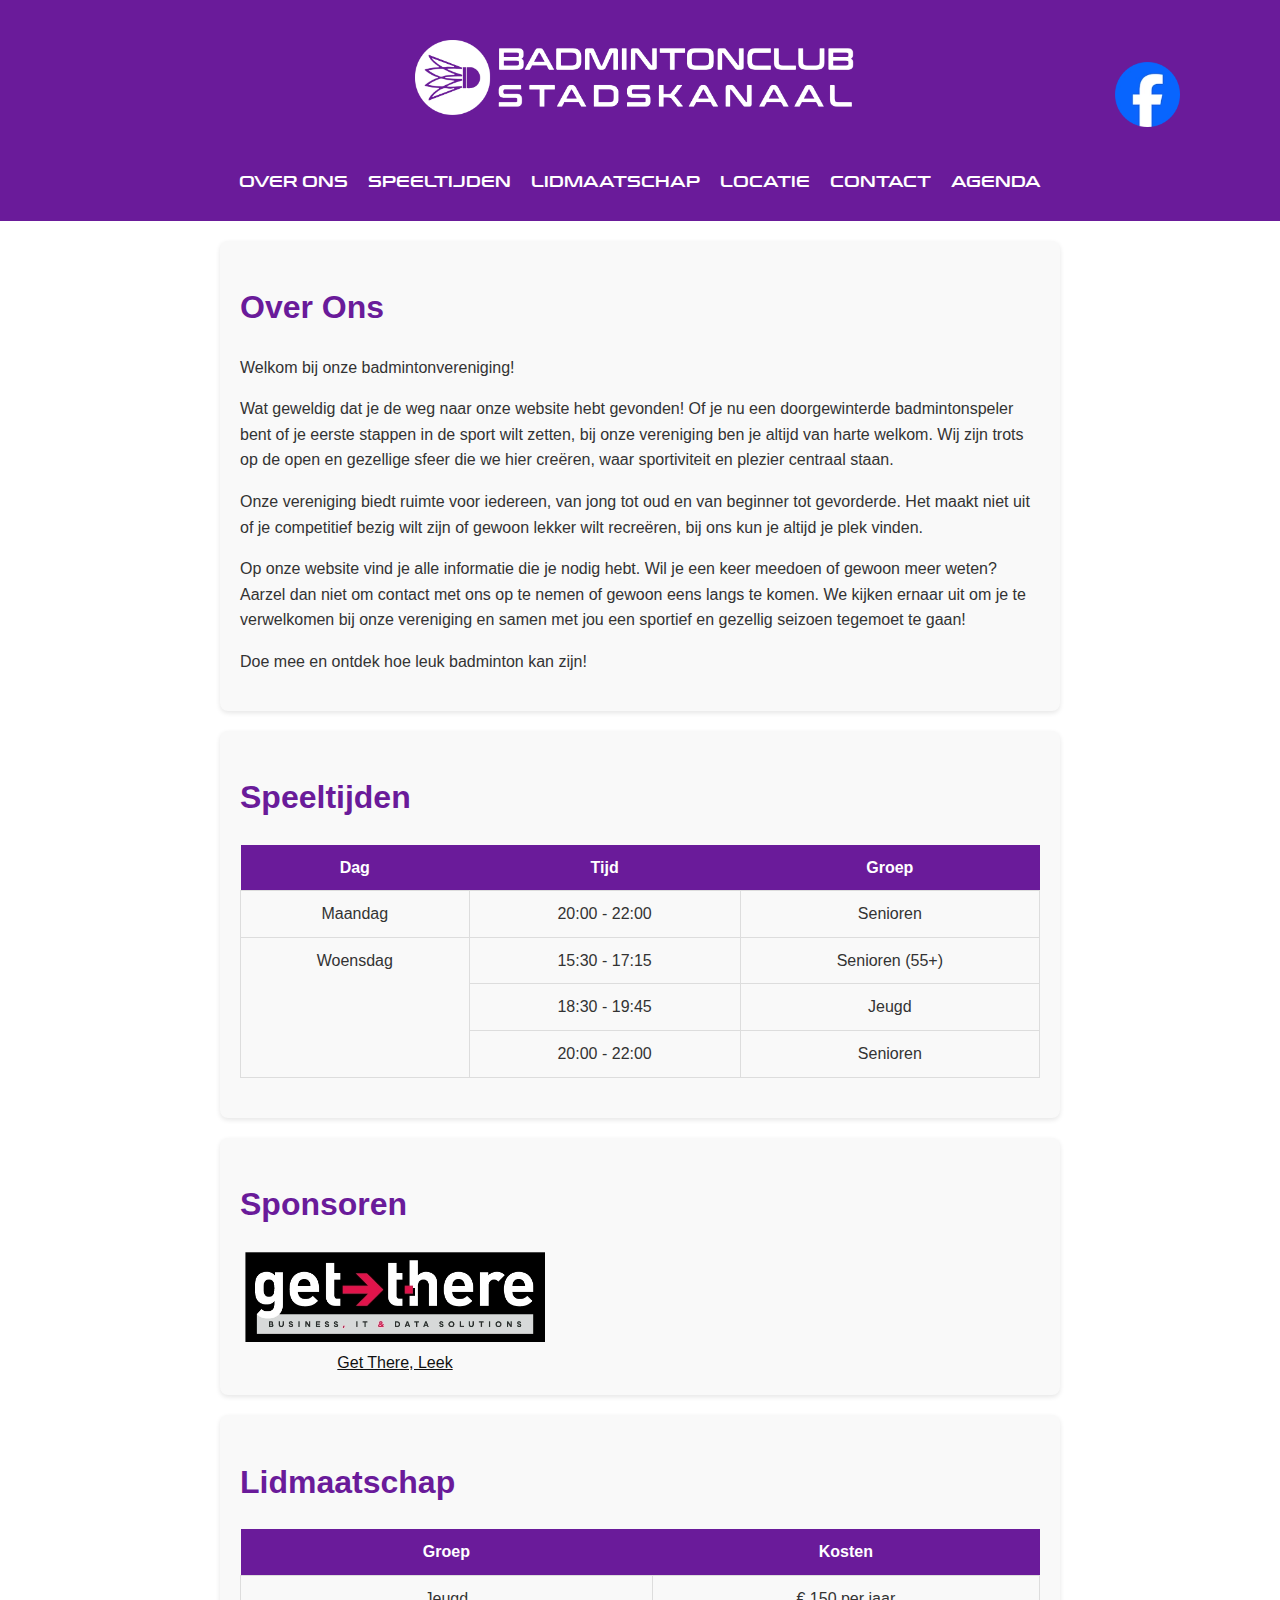
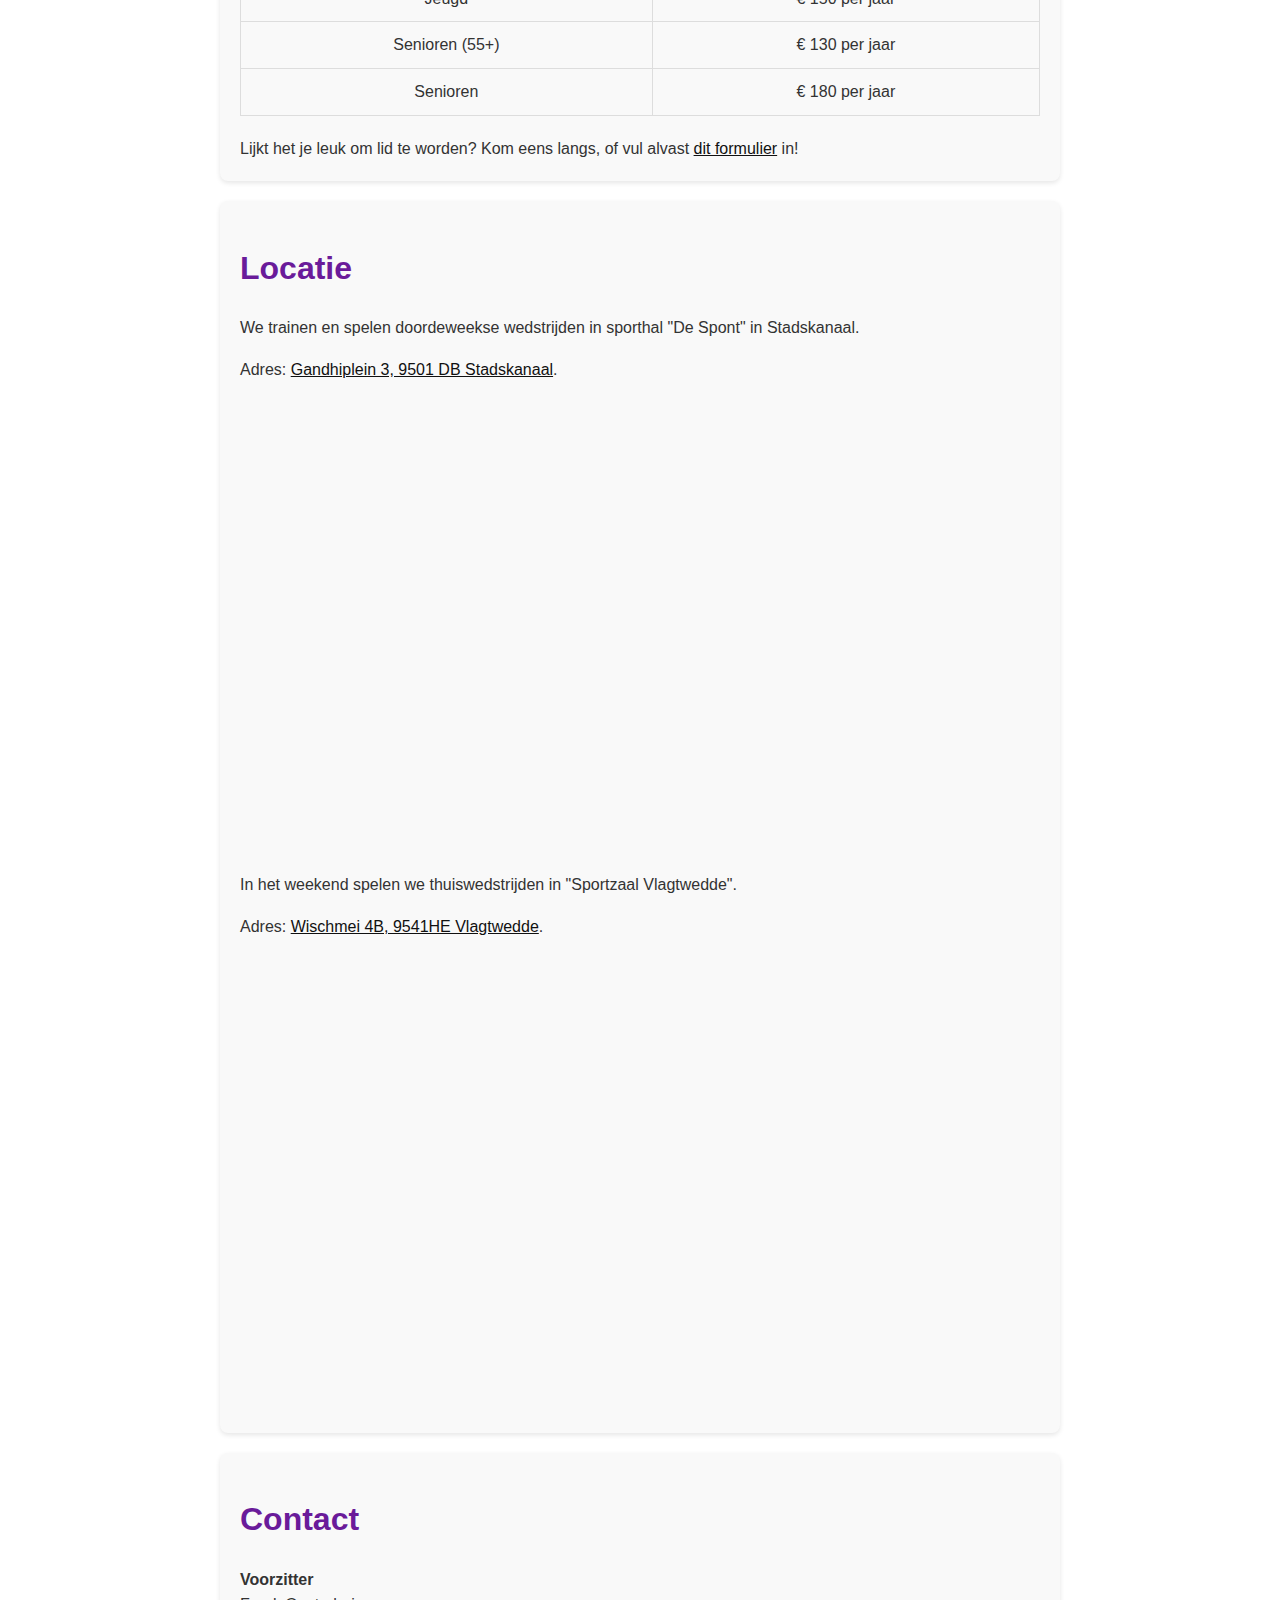
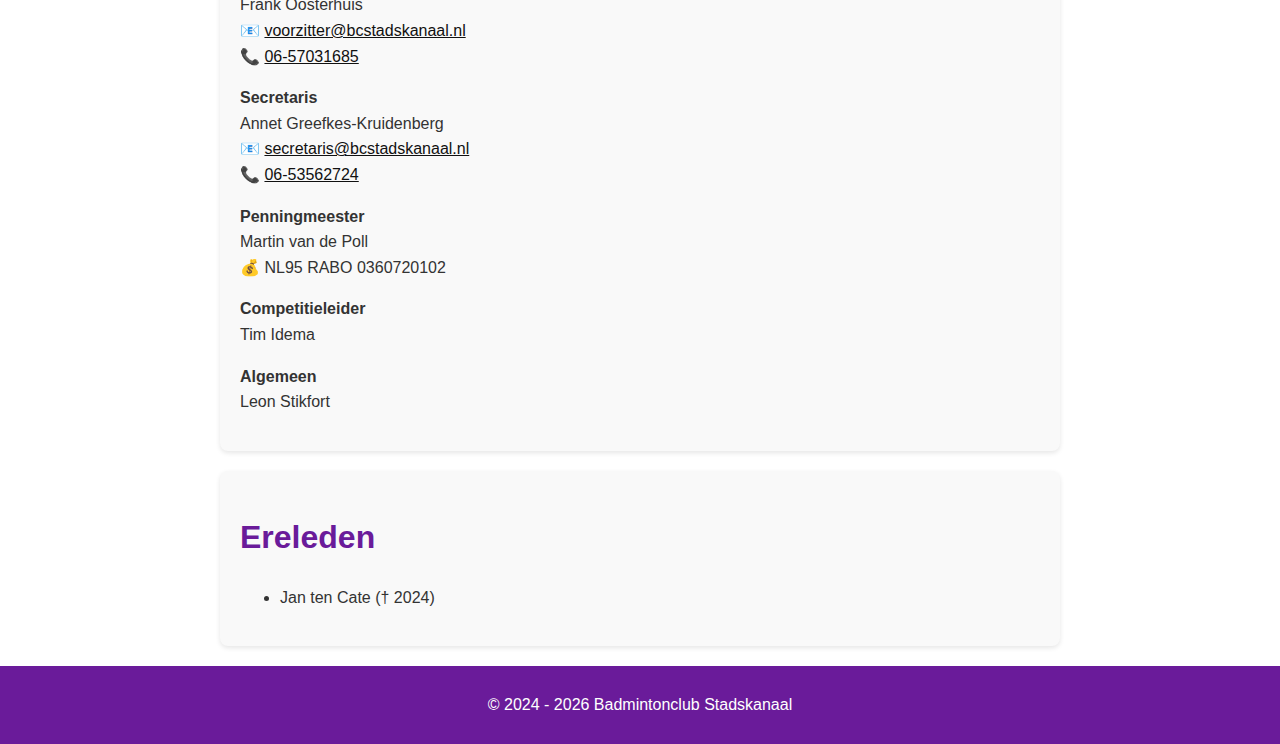
<file: docs/index.html>
<!DOCTYPE html>
<html lang="en">

<head>
    <meta charset="UTF-8">
    <meta name="viewport" content="width=device-width, initial-scale=1.0">
    <title>Badmintonclub Stadskanaal</title>
    <link rel="stylesheet" href="style/standard.css">
    <link rel="stylesheet" href="style/responsive.css">
    <link rel="icon" href="favicon.ico" type="image/x-icon">
    <script type="text/javascript" src="bcstadskanaal.js"></script>
</head>

<body>
    <header>
        <div id="logo">
            <img src="img/BC-Stadskanaal_Logo_Diapositief.webp" alt="Badmintonclub Stadskanaal" />
        </div>

        <nav>
            <ul>
                <li><a href="#overons">Over Ons</a></li>
                <li><a href="#speeltijden">Speeltijden</a></li>
                <li><a href="#lidmaatschap">Lidmaatschap</a></li>
                <li><a href="#locatie">Locatie</a></li>
                <li><a href="#contact">Contact</a></li>
                <li><a href="./agenda.html">Agenda</a></li>
            </ul>
        </nav>

        <div id="facebook">
            <a href="https://www.facebook.com/people/Badmintonclub-Stadskanaal/61571545839294">
                <img src="./img/facebook.webp" alt="Facebook pagina">
            </a>
        </div>
    </header>

    <section id="overons">
        <h1>Over Ons</h1>
        <p>Welkom bij onze badmintonvereniging!</p>
        <p>Wat geweldig dat je de weg naar onze website hebt gevonden! Of je nu een doorgewinterde badmintonspeler bent
            of je eerste stappen in de sport wilt zetten, bij onze vereniging ben je altijd van harte welkom. Wij zijn
            trots op de open en gezellige sfeer die we hier creëren, waar sportiviteit en plezier centraal staan.</p>
        <p>Onze vereniging biedt ruimte voor iedereen, van jong tot oud en van beginner tot gevorderde. Het maakt niet
            uit of je competitief bezig wilt zijn of gewoon lekker wilt recreëren, bij ons kun je altijd je plek vinden.
        </p>
        <p>Op onze website vind je alle informatie die je nodig hebt. Wil je een keer meedoen of gewoon meer weten?
            Aarzel dan niet om contact met ons op te nemen of gewoon eens langs te komen. We kijken ernaar uit om je te
            verwelkomen bij onze vereniging en samen met jou een sportief en gezellig seizoen tegemoet te gaan!</p>
        <p>Doe mee en ontdek hoe leuk badminton kan zijn!</p>
    </section>

    <section id="speeltijden">
        <h1>Speeltijden</h1>
        <table>
            <thead>
                <tr>
                    <th>Dag</th>
                    <th>Tijd</th>
                    <th>Groep</th>
                </tr>
            </thead>
            <tbody>
                <tr>
                    <td>Maandag</td>
                    <td>20:00 - 22:00</td>
                    <td>Senioren</td>
                </tr>
                <tr>
                    <td rowspan="3">Woensdag</td>
                    <td>15:30 - 17:15</td>
                    <td>Senioren (55+)</td>
                </tr>
                <tr>
                    <td>18:30 - 19:45</td>
                    <td>Jeugd</td>
                </tr>
                <tr>
                    <td>20:00 - 22:00</td>
                    <td>Senioren</td>
                </tr>
            </tbody>
        </table>
    </section>

    <section id="sponsoren">
        <h1>Sponsoren</h1>
        <div>
            <a href="https://www.getthere.nl/"><img class="horizontal" src="sponsors/Logo_GetThere-WR_2024.webp"
                    alt="Get There Business, IT & Data Solutions"><br />Get There, Leek</a>
        </div>
    </section>

    <section id="lidmaatschap">
        <h1>Lidmaatschap</h1>
        <div>
            <table>
                <thead>
                    <tr>
                        <th>Groep</th>
                        <th>Kosten</th>
                    </tr>
                </thead>
                <tbody>
                    <tr>
                        <td>Jeugd</td>
                        <td>&euro; 150 per jaar</td>
                    </tr>
                    <tr>
                        <td>Senioren (55+)</td>
                        <td>&euro; 130 per jaar</td>
                    </tr>
                    <tr>
                        <td>Senioren</td>
                        <td>&euro; 180 per jaar</td>
                    </tr>
                </tbody>
            </table>
        </div>

        <div>
            Lijkt het je leuk om lid te worden? Kom eens langs, of vul alvast <a href="https://forms.gle/ZvSqqVsdp1KNqu5t5">dit formulier</a> in!
        </div>
    </section>

    <section id="locatie">
        <h1>Locatie</h1>
        <p>We trainen en spelen doordeweekse wedstrijden in sporthal "De Spont" in Stadskanaal.</p>
        <p>Adres: <a href="https://maps.app.goo.gl/ogtUmzMdTaf19t3T8">Gandhiplein 3, 9501 DB Stadskanaal</a>.</p>
        <div class="map">
            <iframe
                src="https://www.google.com/maps/embed?pb=!1m18!1m12!1m3!1d2874.0162944276335!2d6.9549649769701265!3d52.98818670146117!2m3!1f0!2f0!3f0!3m2!1i1024!2i768!4f13.1!3m3!1m2!1s0x47b7db0010e355bb%3A0xec71dfe32f0e07df!2sSporthal%20De%20Spont!5e1!3m2!1snl!2snl!4v1733387352089!5m2!1snl!2snl"
                allowfullscreen="" loading="lazy" referrerpolicy="no-referrer-when-downgrade"
                title="Kaart Sporthal de Spont"></iframe>
        </div>

        <p>In het weekend spelen we thuiswedstrijden in "Sportzaal Vlagtwedde".</p>
        <p>Adres: <a href="https://maps.app.goo.gl/faZiA4zVPNexQZkLA">Wischmei 4B, 9541HE Vlagtwedde</a>.</p>
        <div class="map">
            <iframe
                src="https://www.google.com/maps/embed?pb=!1m17!1m11!1m3!1d3671.4807923259423!2d7.110537878256191!3d53.02484517251428!2m2!1f0!2f0!3m2!1i1024!2i768!4f13.1!3m3!1m2!1s0x47b7c8b8fb8a9853%3A0x6e8216d768d8e55!2sWischmei%204B%2C%209541%20HE%20Vlagtwedde!5e1!3m2!1snl!2snl!4v1733827789915!5m2!1snl!2snl"
                allowfullscreen="" loading="lazy" referrerpolicy="no-referrer-when-downgrade"
                title="Kaart Sportzaal Vlagtwedde"></iframe>
        </div>
    </section>

    <section id="contact">
        <h1>Contact</h1>
        <p>
            <b>Voorzitter</b><br>
            Frank Oosterhuis<br>
            📧 <a href="mailto:voorzitter@bcstadskanaal.nl">voorzitter@bcstadskanaal.nl</a><br>
            📞 <a href="tel:+31657031685">06-57031685</a>
        </p>
        <p>
            <b>Secretaris</b><br>
            Annet Greefkes-Kruidenberg<br>
            📧 <a href="mailto:secretaris@bcstadskanaal.nl">secretaris@bcstadskanaal.nl</a><br>
            📞 <a href="tel:+31653562724">06-53562724</a>
        </p>
        <p>
            <b>Penningmeester</b><br>
            Martin van de Poll<br>
            💰 NL95 RABO 0360720102<br>
        </p>
        <p>
            <b>Competitieleider</b><br>
            Tim Idema<br>
        </p>
        <p>
            <b>Algemeen</b><br>
            Leon Stikfort<br>
        </p>
    </section>

    <section id="ereleden">
        <h1>Ereleden</h1>
        <p>
        <ul>
            <li>Jan ten Cate († 2024)</li>
        </ul>
        </p>
    </section>

    <footer>
        <p>&copy; 2024 - <span id="huidigjaar"></span> Badmintonclub Stadskanaal</p>
    </footer>
</body>

</html>
</file>
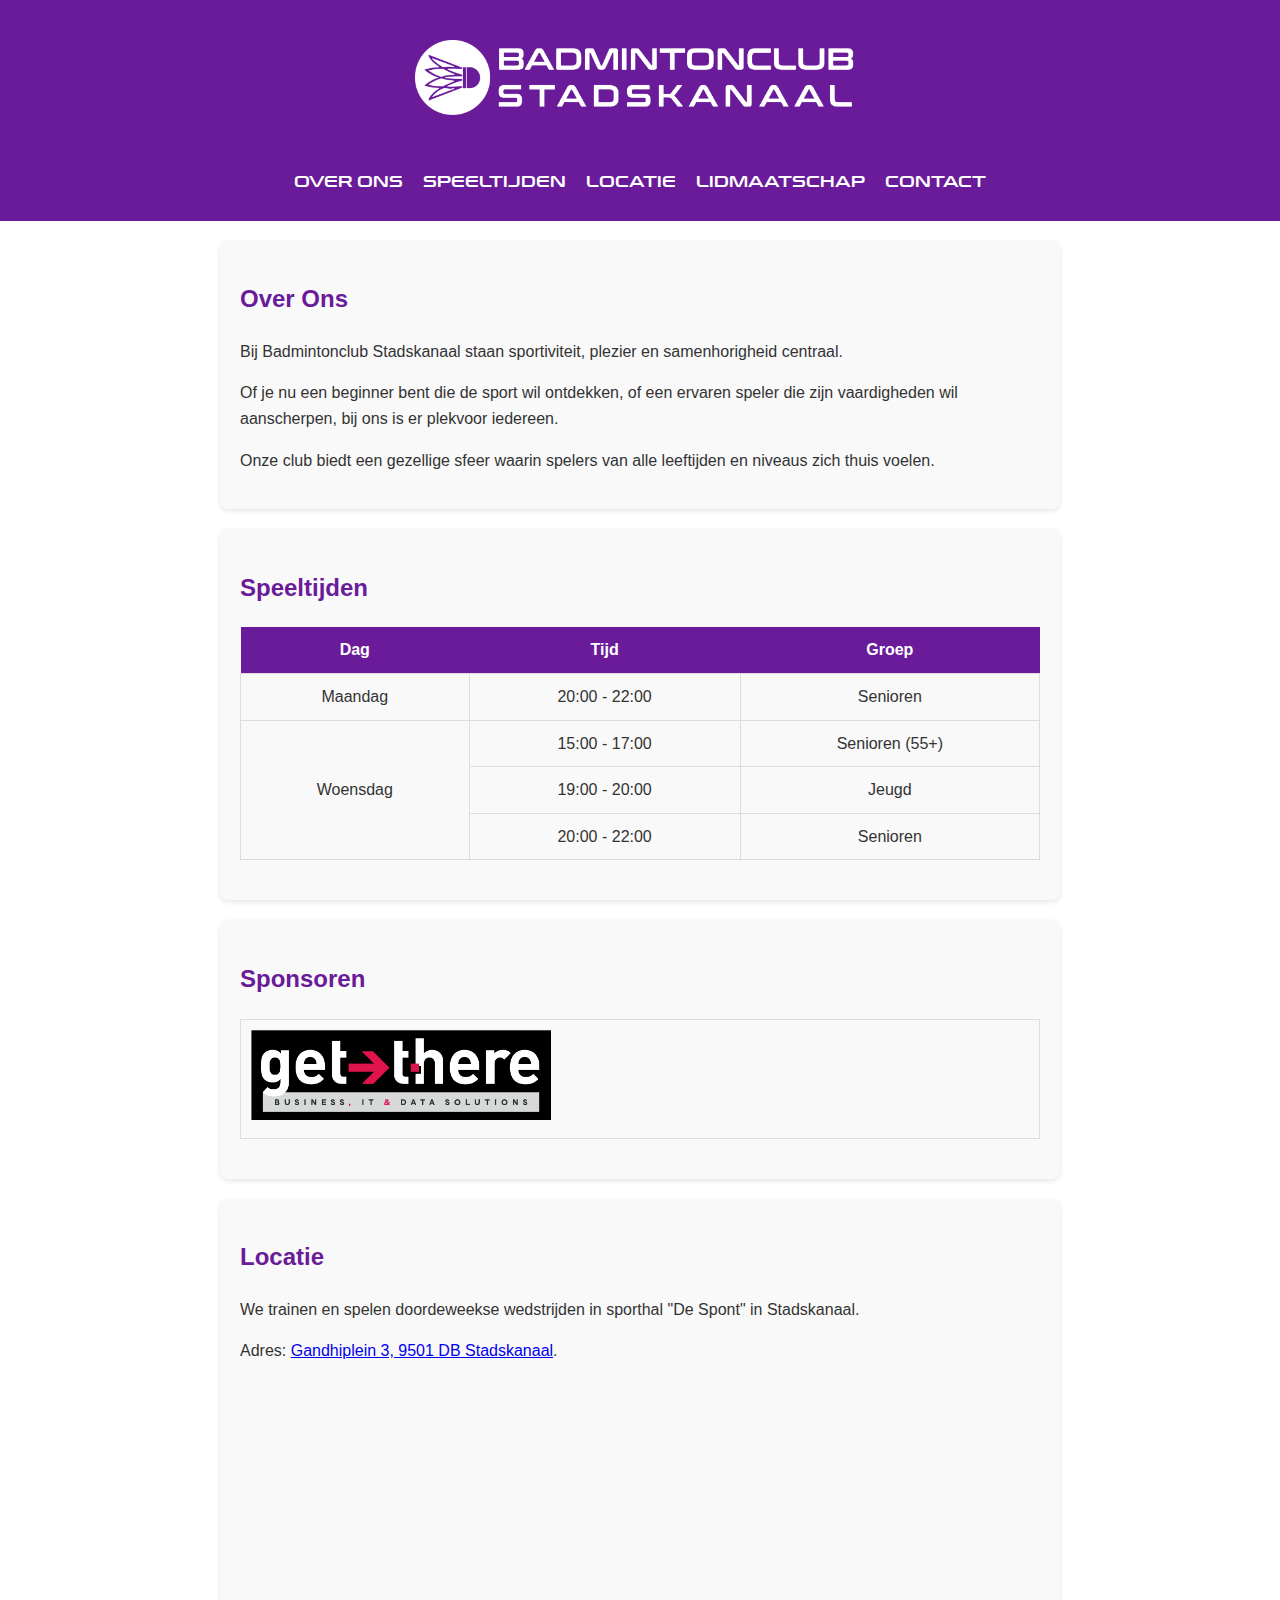
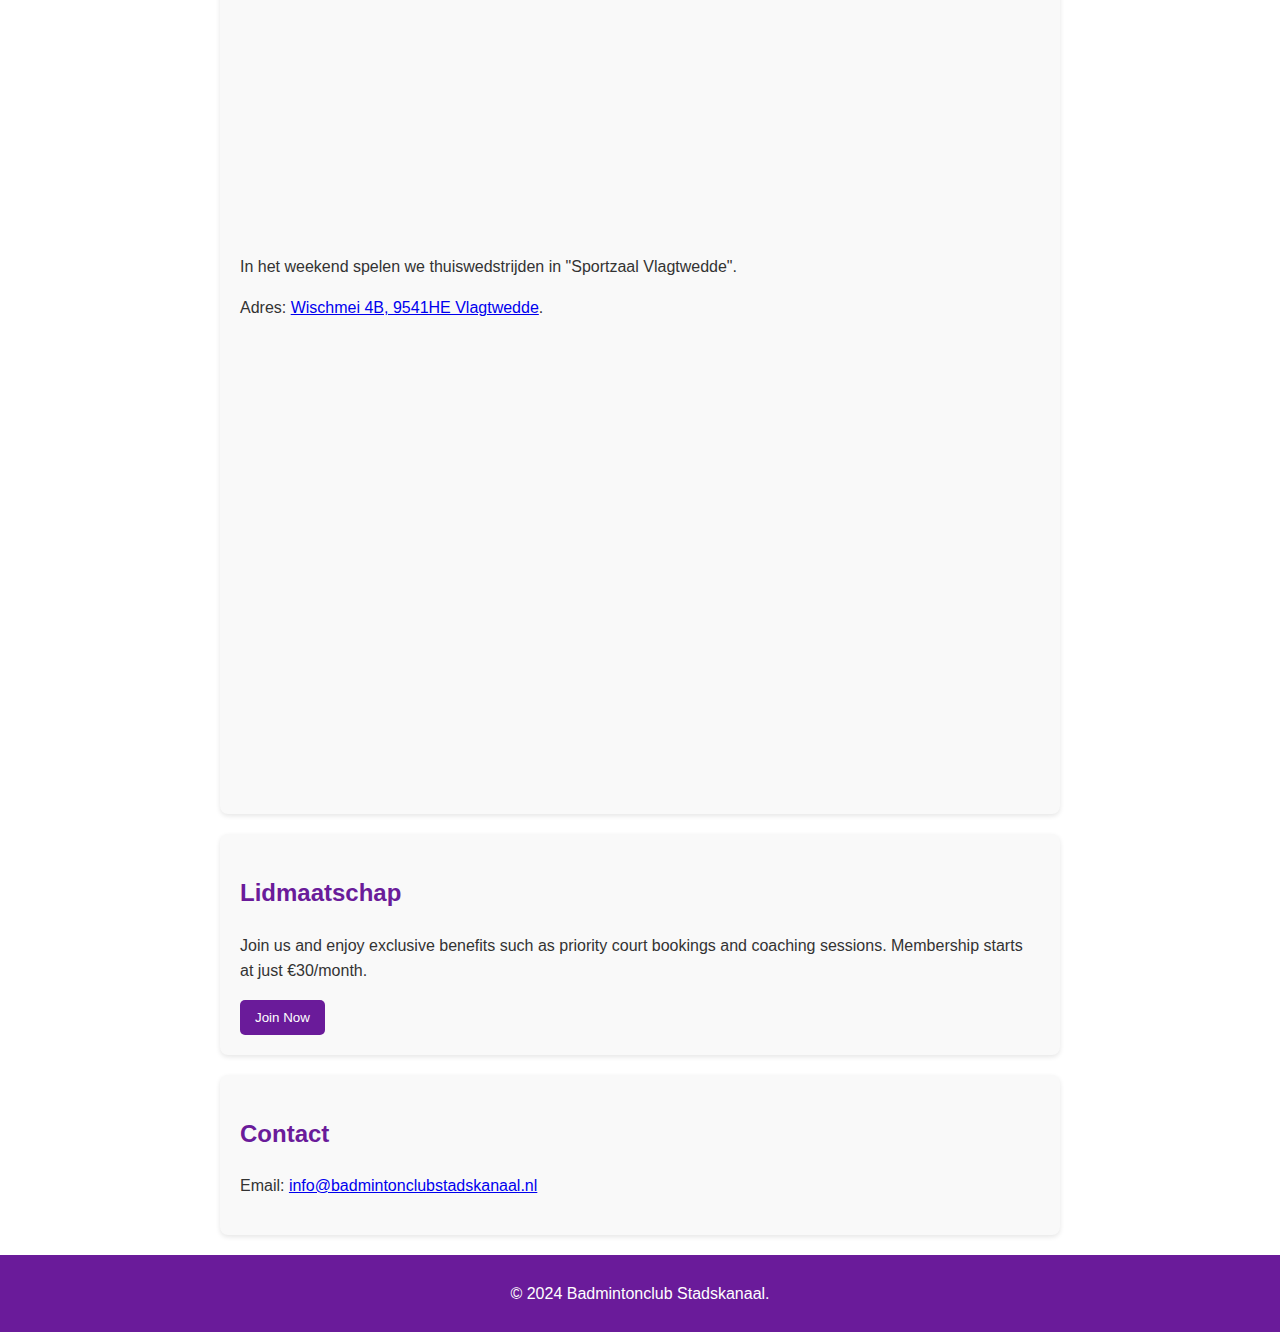
<file: static/index.html>
<!DOCTYPE html>
<html lang="en">

<head>
    <meta charset="UTF-8">
    <meta name="viewport" content="width=device-width, initial-scale=1.0">
    <title>Badmintonclub Stadskanaal</title>
    <link rel="stylesheet" href="style/bcstadskanaal.css">
    <link rel="icon" href="favicon.ico" type="image/x-icon">
</head>

<body>
    <header>
        <div class="logo">
            <img src="img/BC-Stadskanaal_Logo_Diapositief.png" alt="Badmintonclub Stadskanaal" />
        </div>
        <nav>
            <ul>
                <li><a href="#overons">Over Ons</a></li>
                <li><a href="#speeltijden">Speeltijden</a></li>
                <li><a href="#locatie">Locatie</a></li>
                <li><a href="#lidmaatschap">Lidmaatschap</a></li>
                <li><a href="#contact">Contact</a></li>
            </ul>
        </nav>
    </header>

    <section id="overons">
        <h2>Over Ons</h2>
        <p>Bij Badmintonclub Stadskanaal staan sportiviteit, plezier en samenhorigheid centraal. </p>
        <p>Of je nu een beginner bent die de sport wil ontdekken, of een ervaren speler die zijn vaardigheden wil
            aanscherpen, bij ons is er plekvoor iedereen. </p>
        <p>Onze club biedt een gezellige sfeer waarin spelers van alle leeftijden en niveaus zich thuis voelen.</p>
    </section>

    <section id="speeltijden">
        <h2>Speeltijden</h2>
        <table>
            <thead>
                <tr>
                    <th>Dag</th>
                    <th>Tijd</th>
                    <th>Groep</th>
                </tr>
            </thead>
            <tbody>
                <tr>
                    <td>Maandag</td>
                    <td>20:00 - 22:00</td>
                    <td>Senioren</td>
                </tr>
                <tr>
                    <td rowspan="3">Woensdag</td>
                    <td>15:00 - 17:00</td>
                    <td>Senioren (55+)</td>
                </tr>
                <tr>
                    <td>19:00 - 20:00</td>
                    <td>Jeugd</td>
                </tr>
                <tr>
                    <td>20:00 - 22:00</td>
                    <td>Senioren</td>
                </tr>
            </tbody>
        </table>
    </section>

    <section id="sponsoren">
        <h2>Sponsoren</h2>
        <table>
            <tbody>
                <tr>
                    <td>
                        <a href="https://www.getthere.nl/">
                            <img class="horizontal" src="sponsors/Logo_GetThere-WR_2024.png">
                        </a>
                    </td>
                </tr>
            </tbody>
        </table>
    </section>

    <section id="locatie">
        <h2>Locatie</h2>
        <p>We trainen en spelen doordeweekse wedstrijden in sporthal "De Spont" in Stadskanaal.</p>
        <p>Adres: <a href="https://maps.app.goo.gl/ogtUmzMdTaf19t3T8">Gandhiplein 3, 9501 DB Stadskanaal</a>.</p>
        <div class="map">
            <iframe
                src="https://www.google.com/maps/embed?pb=!1m18!1m12!1m3!1d2874.0162944276335!2d6.9549649769701265!3d52.98818670146117!2m3!1f0!2f0!3f0!3m2!1i1024!2i768!4f13.1!3m3!1m2!1s0x47b7db0010e355bb%3A0xec71dfe32f0e07df!2sSporthal%20De%20Spont!5e1!3m2!1snl!2snl!4v1733387352089!5m2!1snl!2snl"
                allowfullscreen="" loading="lazy" referrerpolicy="no-referrer-when-downgrade"></iframe>
        </div>

        <p>In het weekend spelen we thuiswedstrijden in "Sportzaal Vlagtwedde".</p>
        <p>Adres: <a href="https://maps.app.goo.gl/faZiA4zVPNexQZkLA">Wischmei 4B, 9541HE Vlagtwedde</a>.</p>
        <div class="map">
            <iframe
                src="https://www.google.com/maps/embed?pb=!1m17!1m11!1m3!1d3671.4807923259423!2d7.110537878256191!3d53.02484517251428!2m2!1f0!2f0!3m2!1i1024!2i768!4f13.1!3m3!1m2!1s0x47b7c8b8fb8a9853%3A0x6e8216d768d8e55!2sWischmei%204B%2C%209541%20HE%20Vlagtwedde!5e1!3m2!1snl!2snl!4v1733827789915!5m2!1snl!2snl"
                allowfullscreen="" loading="lazy" referrerpolicy="no-referrer-when-downgrade"></iframe>
        </div>
    </section>

    <section id="lidmaatschap">
        <h2>Lidmaatschap</h2>
        <p>Join us and enjoy exclusive benefits such as priority court bookings and coaching sessions. Membership starts
            at just €30/month.</p>
        <button>Join Now</button>
    </section>

    <section id="contact">
        <h2>Contact</h2>
        <p>Email: <a href="mailto:info@badmintonclubstadskanaal.nl">info@badmintonclubstadskanaal.nl</a></p>

    </section>

    <footer>
        <p>&copy; 2024 Badmintonclub Stadskanaal.</p>
    </footer>
</body>

</html>
</file>
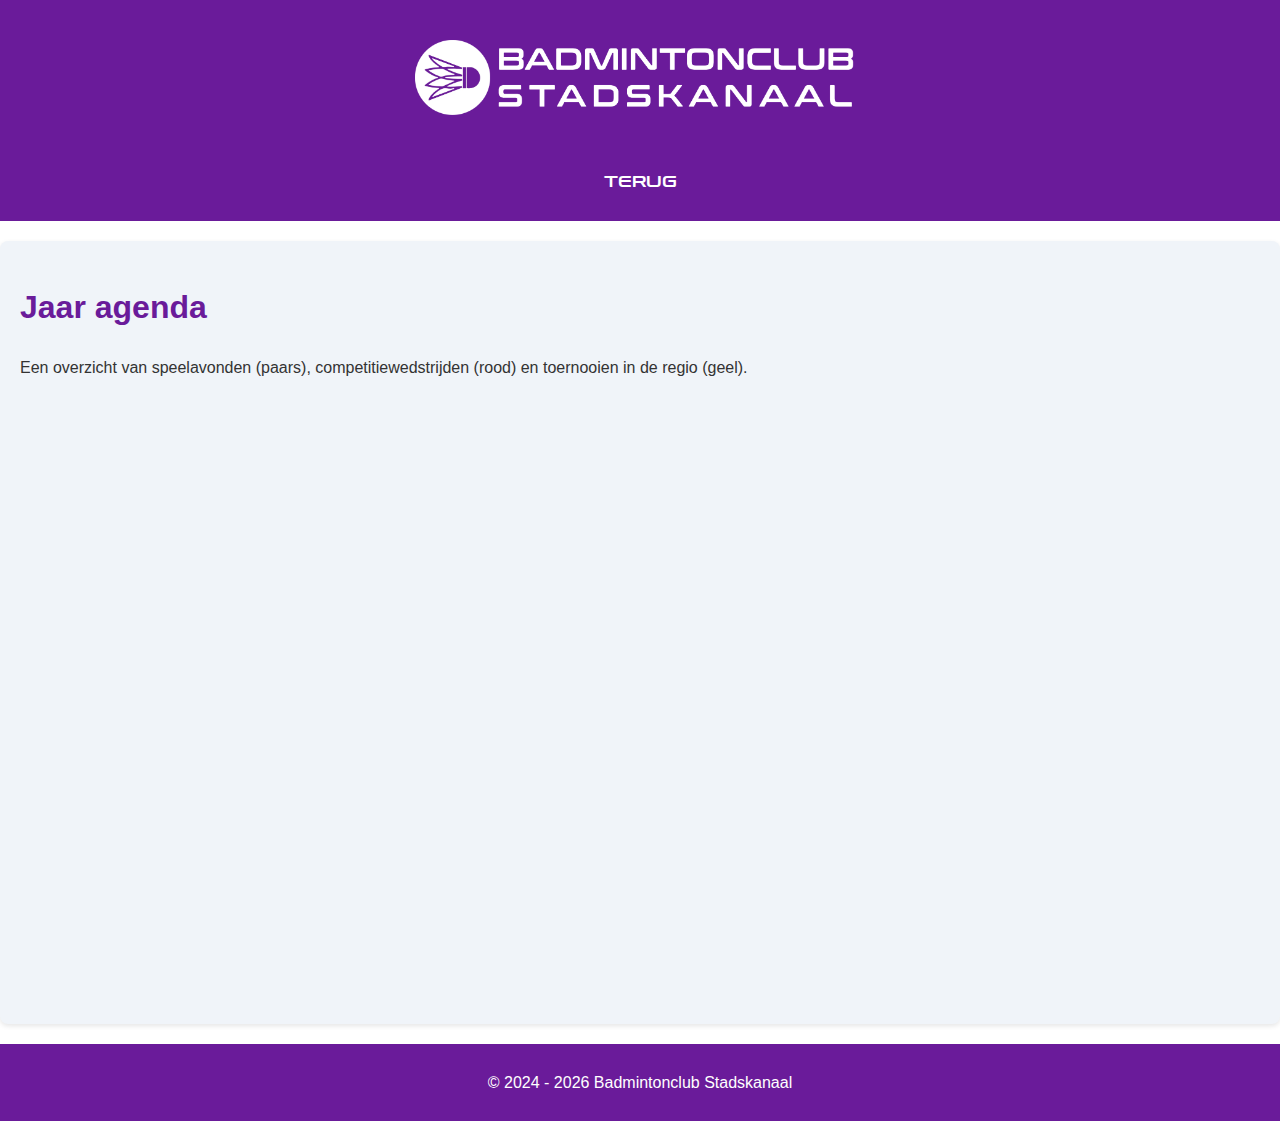
<file: docs/agenda.html>
<!DOCTYPE html>
<html lang="en">

<head>
    <meta charset="UTF-8">
    <meta name="viewport" content="width=device-width, initial-scale=1.0">
    <title>Badmintonclub Stadskanaal</title>
    <link rel="stylesheet" href="style/standard.css">
    <link rel="stylesheet" href="style/responsive.css">
    <link rel="icon" href="favicon.ico" type="image/x-icon">
    <script type="text/javascript" src="bcstadskanaal.js"></script>
</head>

<body>
    <header>
        <div id="logo">
            <img src="img/BC-Stadskanaal_Logo_Diapositief.webp" alt="Badmintonclub Stadskanaal" />
        </div>

        <nav>
            <ul>
                <li><a href="./index.html">Terug</a></li>
            </ul>
        </nav>
    </header>

    <section id="agenda">
        <h1>Jaar agenda</h1>
        <p>Een overzicht van speelavonden (paars), competitiewedstrijden (rood) en toernooien in de regio (geel).</p>
        <p class="smalldisplay">De weergave is het duidelijkst als het scherm horizontaal gehouden wordt.</p>
        <iframe
            src="https://calendar.google.com/calendar/embed?height=600&wkst=2&ctz=Europe%2FAmsterdam&showTz=0&showPrint=0&title=Badmintonclub%20Stadskanaal&src=OWZiMTdhOGQ3YzE3MTYxMTE2YjdmMTlmZGJkNzc3ZTE0NzY4NTE2NzRlMGIzZDEzMmJjMmIxZjhjMTdjMzMwZEBncm91cC5jYWxlbmRhci5nb29nbGUuY29t&src=ZTY3NDZmNjQ3NTdmZmVkODY0ODgzMzJhNzc5NDgwZWNkMWNmNWVjYTYwODE5NzliZjA3NzE5YjMwMDhiZDE0OUBncm91cC5jYWxlbmRhci5nb29nbGUuY29t&src=MjEyM2JlMzYyMGIyOGU0N2EwN2M5NGFkYTNlZmFlZjc4YTg0ZWE5Y2Y0MDdmY2VjYWRkYTFkN2Q3ZTYwNDlhZEBncm91cC5jYWxlbmRhci5nb29nbGUuY29t&src=bmwuZHV0Y2gjaG9saWRheUBncm91cC52LmNhbGVuZGFyLmdvb2dsZS5jb20&color=%23D50000&color=%239E69AF&color=%23E4C441&color=%230B8043"
            frameborder="0" scrolling="no"></iframe>
    </section>

    <footer>
        <p>&copy; 2024 - <span id="huidigjaar"></span> Badmintonclub Stadskanaal</p>
    </footer>
</body>
</html>
</file>
<file: docs/style/standard.css>
@font-face {
    font-family: 'Conthrax';
    src: url('conthrax-sb.ttf');
}

body,
html {
    overflow-x: hidden;
}

body {
    font-family: Arial, sans-serif;
    margin: 0;
    padding: 0;
    line-height: 1.6;
    color: #333;
}

header {
    background: #6a1b9a;
    color: white;
    padding: 10px 0;
    text-align: center;
}

#logo img {
    width: 450px;
    max-width: 90%;
    margin: 30px;
}

#facebook img {
    width: 65px;
    position: absolute;
    top: 62px;
    right: 100px;
}

nav ul {
    list-style: none;
    padding: 0;
    display: flex;
    justify-content: center;
    gap: 20px;
}

nav a {
    text-decoration: none;
    color: white;
    font-weight: bold;
    font-family: 'Conthrax', Arial, sans-serif;
    text-transform: uppercase;
}

section {
    padding: 20px;
    margin: 20px auto;
    max-width: 800px;
    background: #f9f9f9;
    border-radius: 8px;
    box-shadow: 0 2px 5px rgba(0, 0, 0, 0.1);
}

section h1 {
    color: #6a1b9a;
}

footer {
    text-align: center;
    padding: 10px 0;
    background: #6a1b9a;
    color: white;
    margin-top: 20px;
}

table {
    width: 100%;
    border-collapse: collapse;
    margin: 20px 0;
}

thead th {
    background: #6a1b9a;
    color: white;
    padding: 10px;
}

tbody td {
    border: 1px solid #ddd;
    padding: 10px;
    text-align: center;
    vertical-align: top;
}

a {
    color: #111
}

a:hover {
    text-decoration: none;
}

#sponsoren img.horizontal {
    width: 300px;
}

#sponsoren div {
    text-align: center;
    width: 310px;
    border: none;
}

#locatie iframe {
    width: 100%;
    height: 450px;
    border: none;
}

#agenda {
    max-width: 1300px;
    background: #f0f4f9;
}

#agenda iframe {
    width: 100%;
    height: 600px;
}
</file>
<file: docs/style/responsive.css>
@media (max-width: 750px) {
    #facebook img {
        width: 45px;
        position: absolute;
        top: 130px;
        right: 20px;
    }

    nav ul {
        flex-direction: column;
    }

    .smalldisplay {
        display: block;
    }
}

.smalldisplay {
    display: none;
}
</file>
<file: static/style/bcstadskanaal.css>
@font-face {
    font-family: 'Conthrax';
    src: url('conthrax-sb.ttf');
}

body {
    font-family: Arial, sans-serif;
    margin: 0;
    padding: 0;
    line-height: 1.6;
    color: #333;
}

header {
    background: #6a1b9a;
    color: white;
    padding: 10px 0;
    text-align: center;
}

nav ul {
    list-style: none;
    padding: 0;
    display: flex;
    justify-content: center;
    gap: 20px;
}

nav a {
    text-decoration: none;
    color: white;
    font-weight: bold;
    font-family: 'Conthrax', Arial, sans-serif;
    text-transform: uppercase;
}

section {
    padding: 20px;
    margin: 20px auto;
    max-width: 800px;
    background: #f9f9f9;
    border-radius: 8px;
    box-shadow: 0 2px 5px rgba(0, 0, 0, 0.1);
}

section h2 {
    color: #6a1b9a;
}

button {
    background: #6a1b9a;
    color: white;
    padding: 10px 15px;
    border: none;
    border-radius: 5px;
    cursor: pointer;
}

button:hover {
    background: #4a148c;
}

footer {
    text-align: center;
    padding: 10px 0;
    background: #6a1b9a;
    color: white;
    margin-top: 20px;
}

table {
    width: 100%;
    border-collapse: collapse;
    margin: 20px 0;
}

thead th {
    background: #6a1b9a;
    color: white;
    padding: 10px;
}

tbody td {
    border: 1px solid #ddd;
    padding: 10px;
    text-align: center;
}

#sponsoren img.horizontal {
    width: 300px;
}

#sponsoren td {
    text-align: left;
}

div.map iframe {
    width: 100%;
    height: 450px;
    border: none;
}

div.logo img {
    width: 450px;
    margin: 30px;
}
</file>
